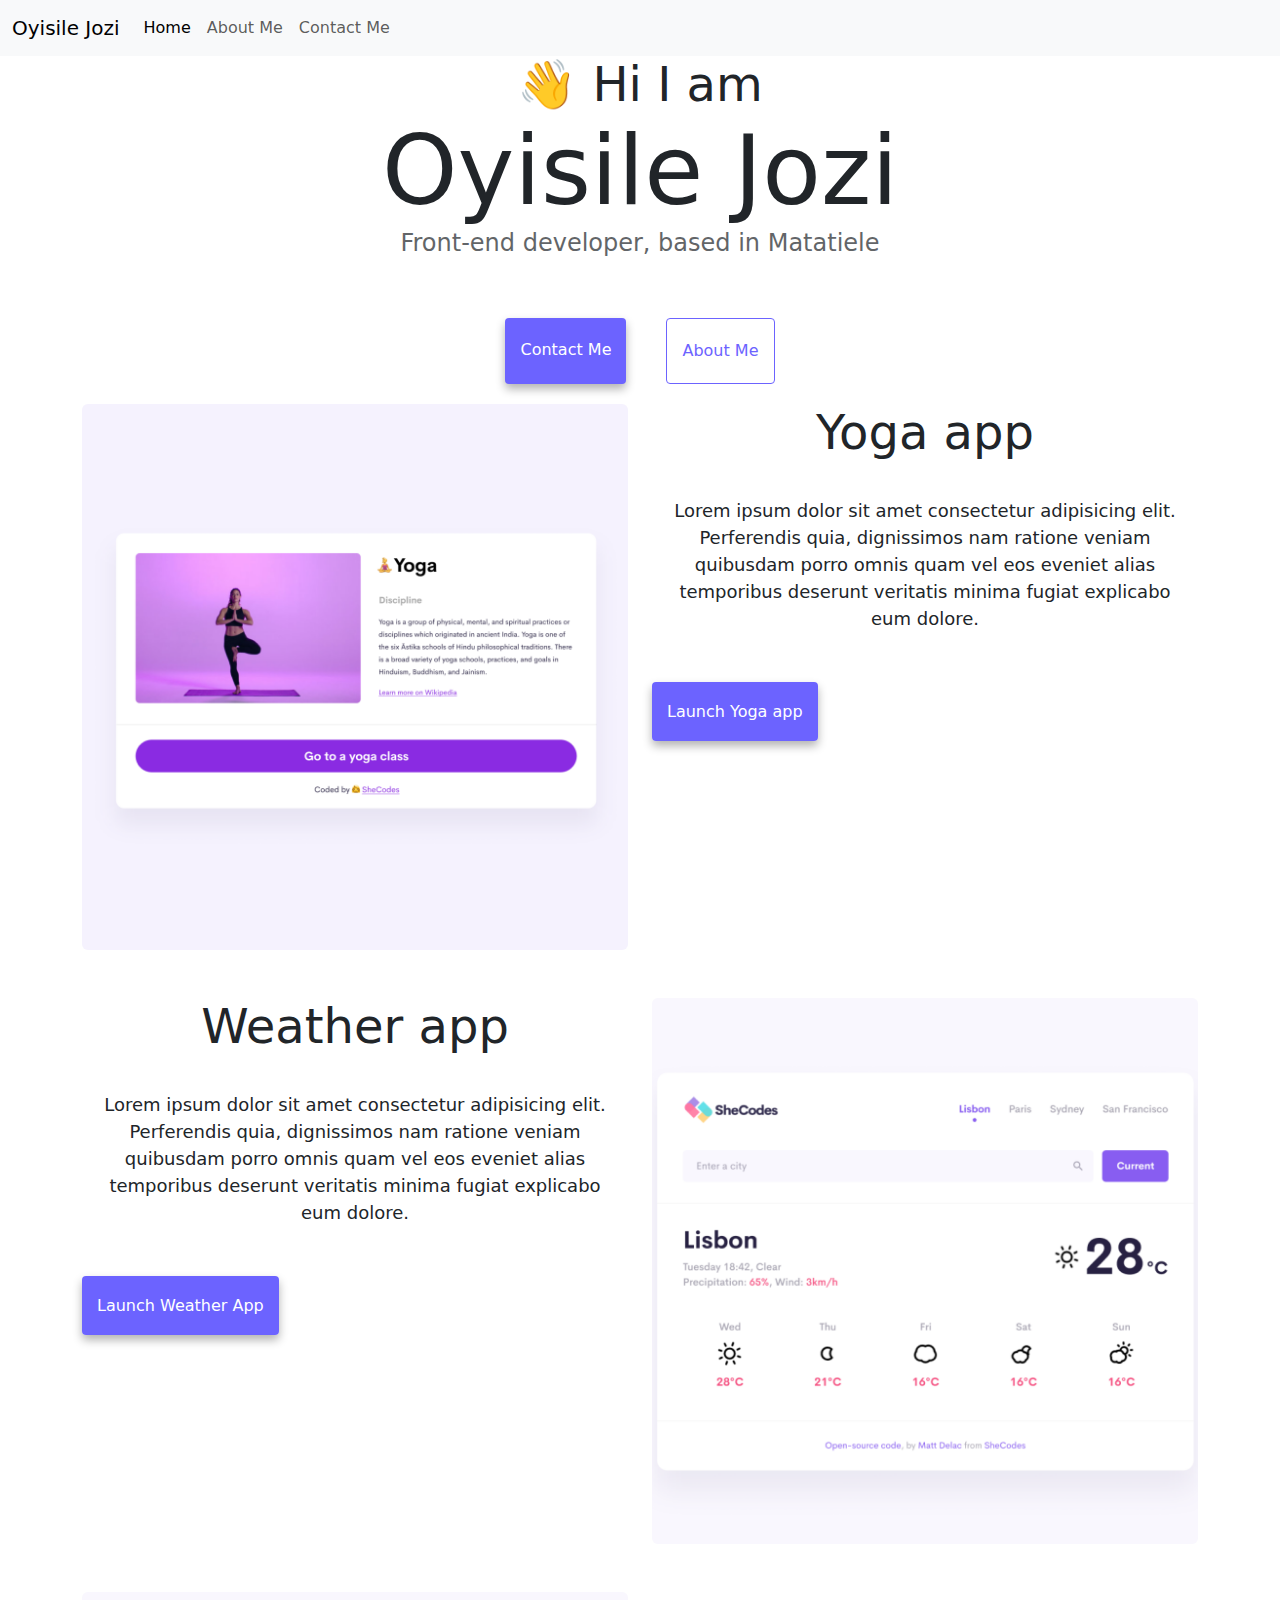
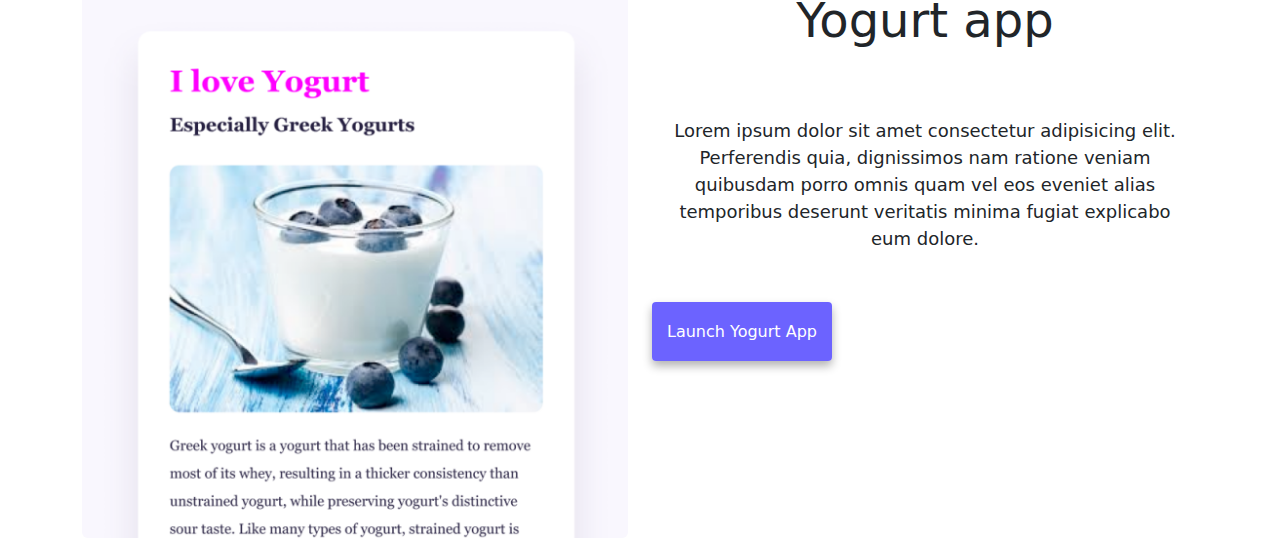
<file: index.html>
<!DOCTYPE html>
<html lang="en">
  <head>
    <meta charset="UTF-8" />
    <meta name="description" content="Oyisile Jozi is a frontend developer in South Africa. Check out her
    projects">
    <meta http-equiv="X-UA-Compatible" content="IE=edge" />
    <meta name="viewport" content="width=device-width, initial-scale=1.0" />
    <title>Frontend Developer - Oyisile Jozi</title>
    <link
      href="https://cdn.jsdelivr.net/npm/bootstrap@5.3.3/dist/css/bootstrap.min.css"
      rel="stylesheet"
      integrity="sha384-QWTKZyjpPEjISv5WaRU9OFeRpok6YctnYmDr5pNlyT2bRjXh0JMhjY6hW+ALEwIH"
      crossorigin="anonymous"
    />
    <script
      src="https://cdn.jsdelivr.net/npm/bootstrap@5.3.3/dist/js/bootstrap.bundle.min.js"
      integrity="sha384-YvpcrYf0tY3lHB60NNkmXc5s9fDVZLESaAA55NDzOxhy9GkcIdslK1eN7N6jIeHz"
      crossorigin="anonymous"
    ></script>
    <link rel="stylesheet" href="/style.css" />
  </head>
  <body>
    <nav class="navbar navbar-expand-lg navbar-light bg-light fixed-to-top">
      <div class="container-fluid">
        <a class="navbar-brand" href="#">Oyisile Jozi</a>
        <button
          class="navbar-toggler"
          type="button"
          data-bs-toggle="collapse"
          data-bs-target="#navbarNav"
          aria-controls="navbarNav"
          aria-expanded="false"
          aria-label="Toggle navigation"
        >
          <span class="navbar-toggler-icon"></span>
        </button>
        <div class="collapse navbar-collapse" id="navbarNav">
          <ul class="navbar-nav">
            <li class="nav-item">
              <a class="nav-link active" aria-current="page" href="/index.html"
                >Home</a
              >
            </li>
            <li class="nav-item">
              <a class="nav-link" href="/about.html">About Me</a>
            </li>
            <li class="nav-item">
              <a class="nav-link" href="/about.html#contact">Contact Me</a>
            </li>
          </ul>
        </div>
      </div>
    </nav>
    <h2>👋 Hi I am</h2>
    <h1>Oyisile Jozi</h1>
    <h3>Front-end developer, based in Matatiele</h3>
    <div class="navigation-links">
      <a href="/about.html#contact" class="contact-link">Contact me</a>
      <a href="/about.html" class="about-link">About me</a>
    </div>
    <div class="container">
      <div class="row">
        <div class="col-md-6">
          <img src="/images/yoga.png" alt="yoga app" class="img-fluid rounded" />
        </div>
        <div class="col-md-6">
          <h2 class="mb-3">Yoga app</h2>
          <p>
            Lorem ipsum dolor sit amet consectetur adipisicing elit. Perferendis
            quia, dignissimos nam ratione veniam quibusdam porro omnis quam vel
            eos eveniet alias temporibus deserunt veritatis minima fugiat
            explicabo eum dolore.
          </p>
          <div class="mt-5">
            <a href="#" class="launch-page-link">Launch Yoga app </a>
          </div>
        </div>
      </div>
      <div class="row mt-5">
        <div class="col-md-6">
          <h2 class="mb-3">Weather app</h2>
          <p>
            Lorem ipsum dolor sit amet consectetur adipisicing elit. Perferendis
            quia, dignissimos nam ratione veniam quibusdam porro omnis quam vel
            eos eveniet alias temporibus deserunt veritatis minima fugiat
            explicabo eum dolore.
          </p>
          <div class="mb-5 mt-5">
            <a href="#" class="launch-page-link"> Launch Weather App </a>
          </div>
        </div>
        <div class="col-md-6">
          <img
            src="/images/weather.png"
            alt="weather app"
            class="img-fluid rounded"
          />
        </div>
      </div>
      <div class="row mt-5">
        <div class="col-md-6">
          <img
            src="/images/yogurt.png"
            alt="yogurt app"
            class="img-fluid rounded"
          />
        </div>
        <div class="col-md-6">
          <h2 class="mb-5">Yogurt app</h2>
          <p>
            Lorem ipsum dolor sit amet consectetur adipisicing elit. Perferendis
            quia, dignissimos nam ratione veniam quibusdam porro omnis quam vel
            eos eveniet alias temporibus deserunt veritatis minima fugiat
            explicabo eum dolore.
          </p>
          <div class="mb-5 mt-5">
            <a href="#" class="launch-page-link"> Launch Yogurt App</a>
          </div>
        </div>
      </div>
    </div>
  </body>
</html>
</file>
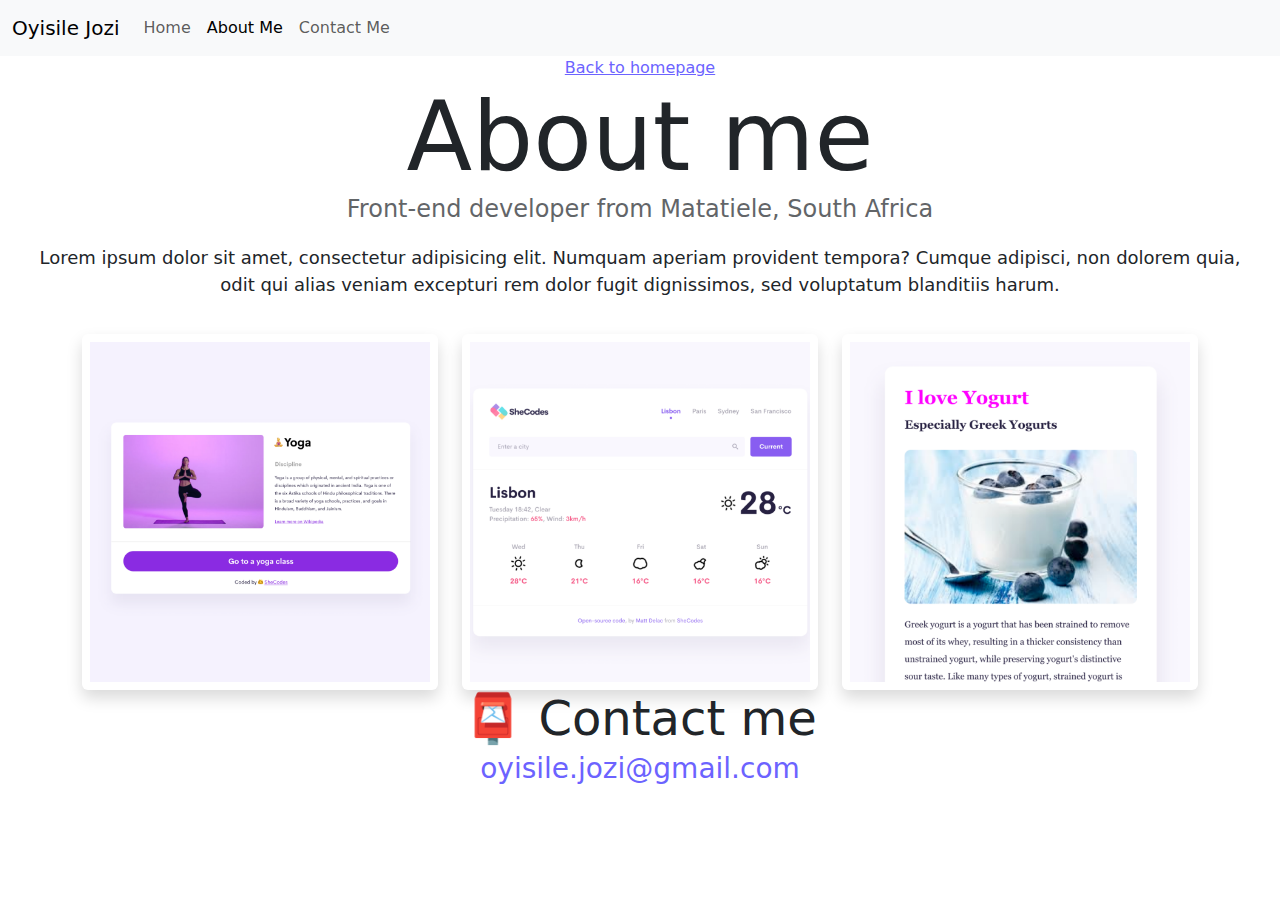
<file: about.html>
<!DOCTYPE html>
<html lang="en">
  <head>
    <meta charset="UTF-8" />
    <meta http-equiv="X-UA-Compatible" content="IE=edge" />
    <meta name="viewport" content="width=device-width, initial-scale=1.0" />
    <meta name="description" content="More about Oyisile Jozi, a front-end developer in South Africa.">
    <link
      href="https://cdn.jsdelivr.net/npm/bootstrap@5.3.3/dist/css/bootstrap.min.css"
      rel="stylesheet"
      integrity="sha384-QWTKZyjpPEjISv5WaRU9OFeRpok6YctnYmDr5pNlyT2bRjXh0JMhjY6hW+ALEwIH"
      crossorigin="anonymous"
    />
    <script
      src="https://cdn.jsdelivr.net/npm/bootstrap@5.3.3/dist/js/bootstrap.bundle.min.js"
      integrity="sha384-YvpcrYf0tY3lHB60NNkmXc5s9fDVZLESaAA55NDzOxhy9GkcIdslK1eN7N6jIeHz"
      crossorigin="anonymous"
    ></script>

    <link rel="stylesheet" href="/style.css" />
    <title>About Oyisile Jozi</title>
  </head>
  <body>
    <nav class="navbar navbar-expand-lg navbar-light bg-light fixed-to-top">
      <div class="container-fluid">
        <a class="navbar-brand" href="#">Oyisile Jozi</a>
        <button
          class="navbar-toggler"
          type="button"
          data-bs-toggle="collapse"
          data-bs-target="#navbarNav"
          aria-controls="navbarNav"
          aria-expanded="false"
          aria-label="Toggle navigation"
        >
          <span class="navbar-toggler-icon"></span>
        </button>
        <div class="collapse navbar-collapse" id="navbarNav">
          <ul class="navbar-nav">
            <li class="nav-item">
              <a class="nav-link" href="/index.html" >
                Home</a
              >
            </li>
            <li class="nav-item">
              <a class="nav-link active" aria-current="page"" href="/about.html">About Me</a>
            </li>
            <li class="nav-item">
              <a class="nav-link" href="/about.html#contact">Contact Me</a>
            </li>
          </ul>
        </div>
      </div>
    </nav>
    <a href="/index.html" class="homepage-link">Back to homepage</a>
    <h1>About me</h1>
    <h3>Front-end developer from Matatiele, South Africa</h3>
    <p>
    Lorem ipsum dolor sit amet, consectetur adipisicing elit. Numquam aperiam provident tempora? Cumque adipisci, non dolorem quia, odit qui alias veniam excepturi rem dolor fugit dignissimos, sed voluptatum blanditiis harum.
    </p>
    <div class="container">
      <div class="row">
        <div class="col-sm-4">
          <img src="/images/yoga.png" class="img-fluid p-2 shadow rounded" alt="yoga app" />
        </div>
        <div class="col-sm-4">
          <img src="/images/weather.png" class="img-fluid p-2 shadow rounded" alt="weather app"/>
        </div>
        <div class="col-sm-4">
          <img src="/images/yogurt.png" class="img-fluid p-2 shadow rounded"  alt="yogurt app"/>
        </div>
      </div>
    </div>
    <div id="contact">
      <h2>📮 Contact me</h2>
      <a href="mailto:oyisile.jozi@gmail.com" class="email-link">
        oyisile.jozi@gmail.com
      </a>
    </div>
  </body>
</html>
</file>
<file: style.css>
:root {
  --primary-color: #6c63ff;
  --secondary-color: #f5f2fe;
  --box-shadow: 0 5px 10px rgba(0, 0, 0, 0.3);
}

body {
}

h1,
h2,
h3 {
  text-align: center;
  margin: 0;
}

h1 {
  font-size: 96px;
}

h2 {
  font-size: 48px;
}

h3 {
  font-size: 24px;
  opacity: 0.7;
}

p {
  padding: 20px;
  border-radius: 4px;
  font-size: 18px;
  line-height: 1.5;
  text-align: center;
}

.navigation-links {
  display: flex;
  margin-top: 40px;
  justify-content: center;
}

.navigation-links a {
  margin: 20px;
  border-radius: 4px;
  padding: 20px 15px;
  text-decoration: none;
  text-transform: capitalize;
}

.contact-link {
  background: var(--primary-color);
  box-shadow: var(--box-shadow);
  color: white;
}

.about-link {
  color: var(--primary-color);
  border: 1px solid var(--primary-color);
}

.homepage-link {
  color: var(--primary-color);
  text-align: center;
  display: block;
}

.about-paragraphs {
  display: flex;
  margin: 30px 0;
}

.about-paragraphs p {
  margin: 10px;
}

.email-link {
  display: flex;
  justify-content: center;
  color: var(--primary-color);
  font-size: 28px;
  text-decoration: none;
}

.email-link:hover {
  text-decoration: underline;
}
.launch-page-link {
  background-color: #6c63ff;
  color: white;
  text-decoration: none;
  padding: 20px 15px;
  border-radius: 4px;
  box-shadow: var(--box-shadow);
}
@media (max-width: 576px) {
  h1 {
    font-size: 46px;
  }
  h2 {
    font-size: 32px;
  }
  .launch-page-link {
    display: block;
    text-align: center;
    margin: 0 30px;

  }
  #contact {
    margin-top: 45px;
  }
}
</file>
